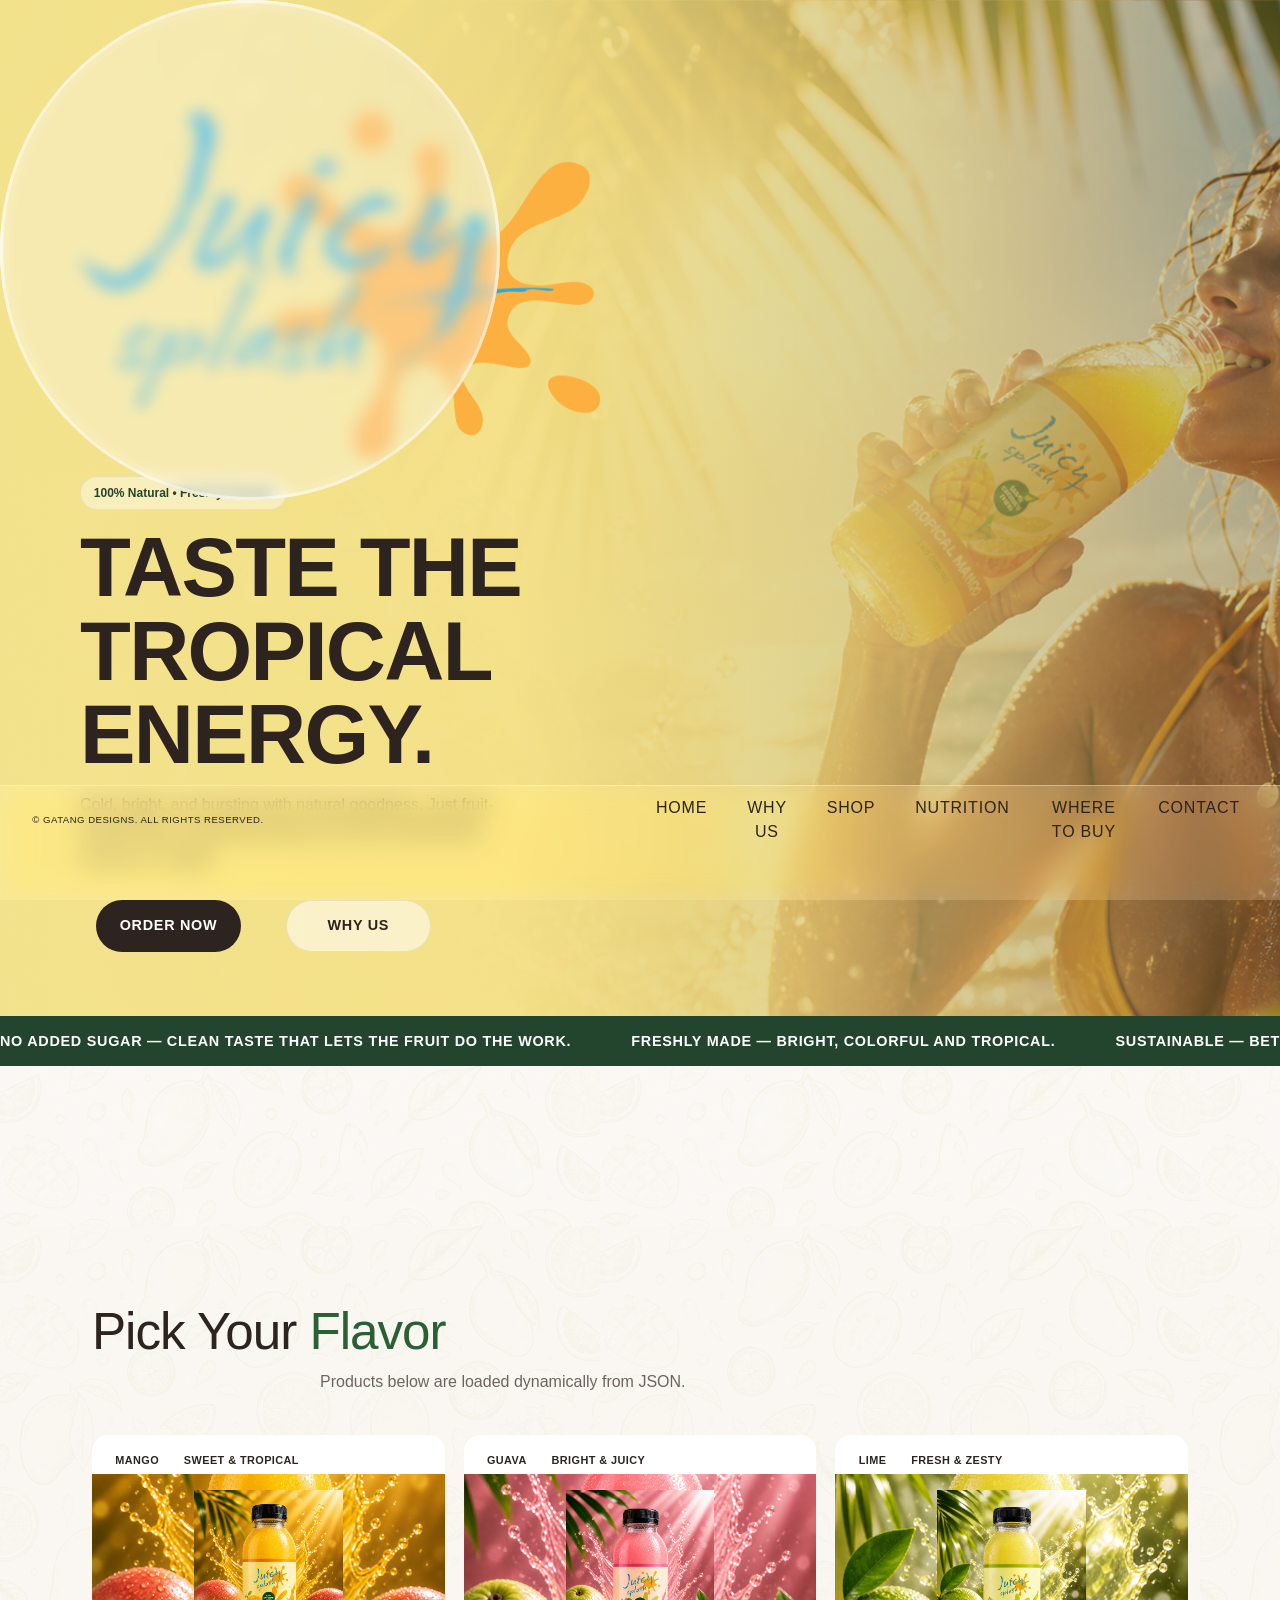
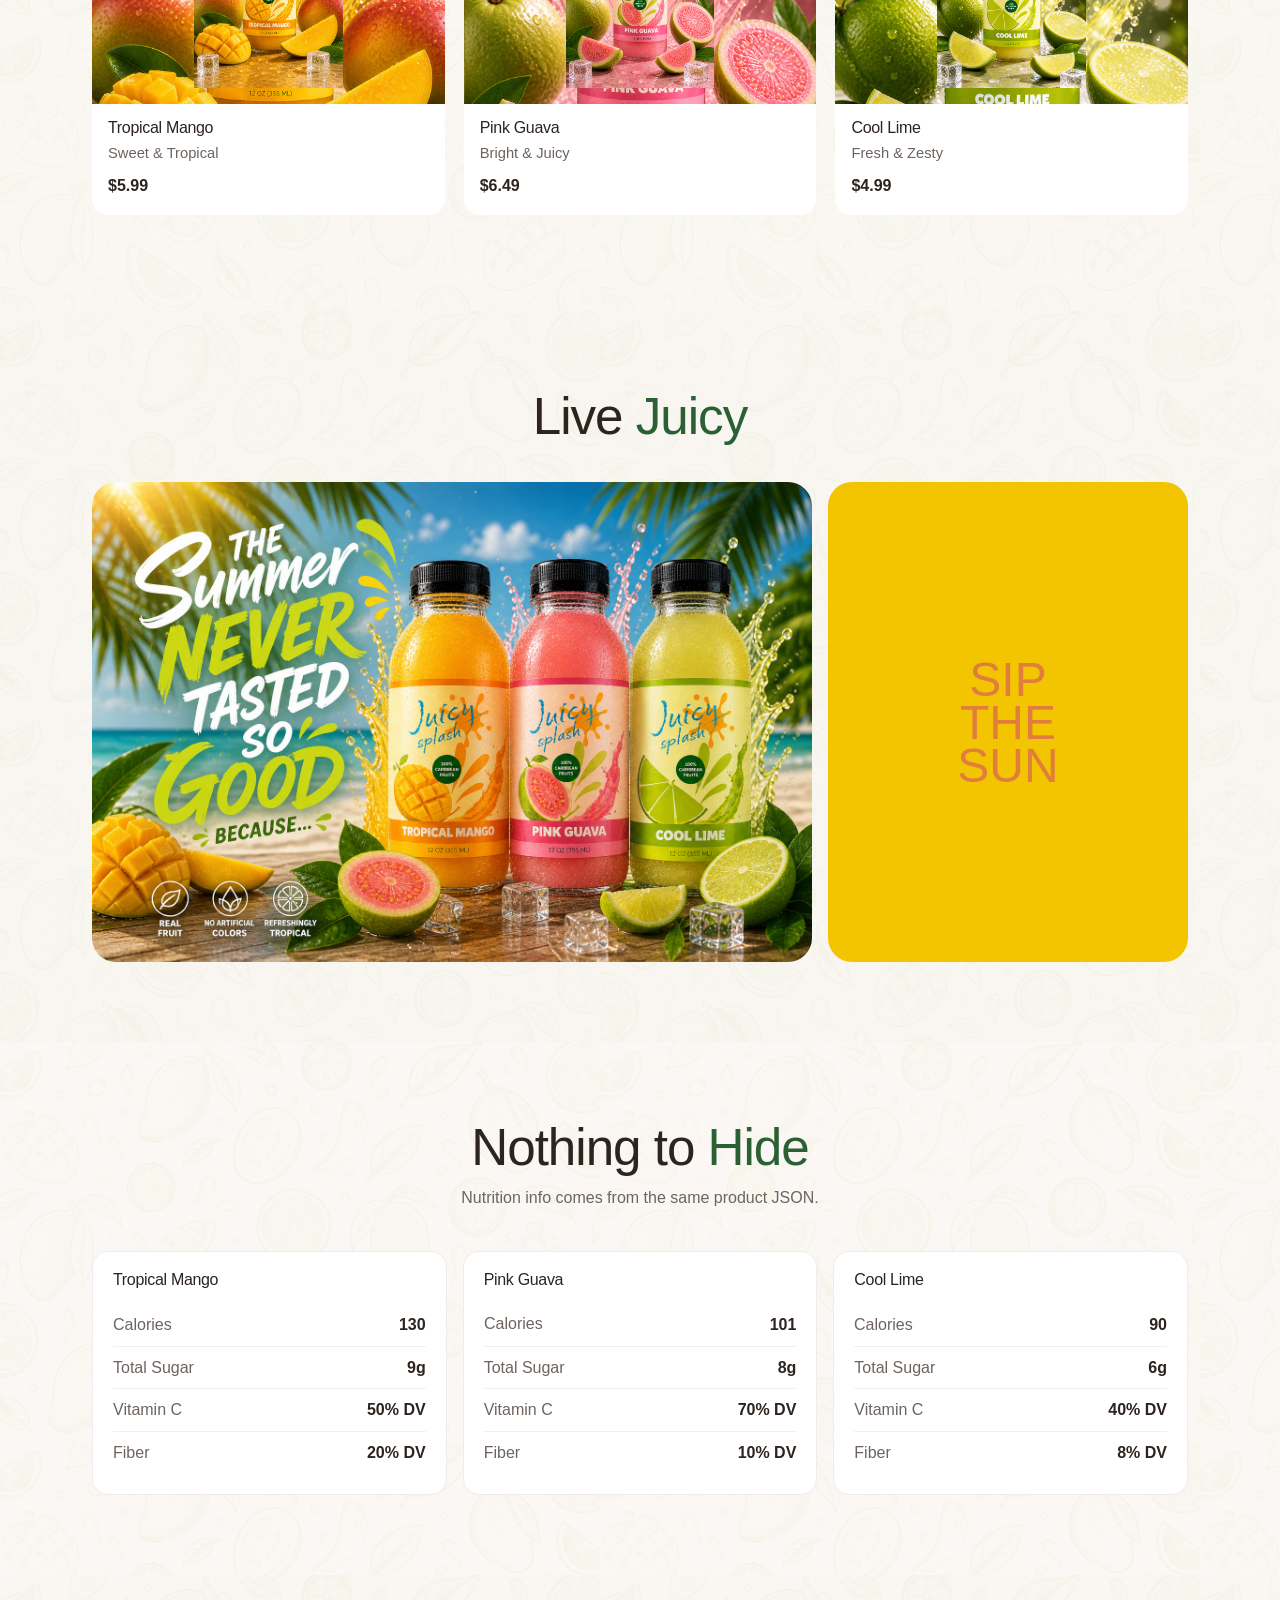
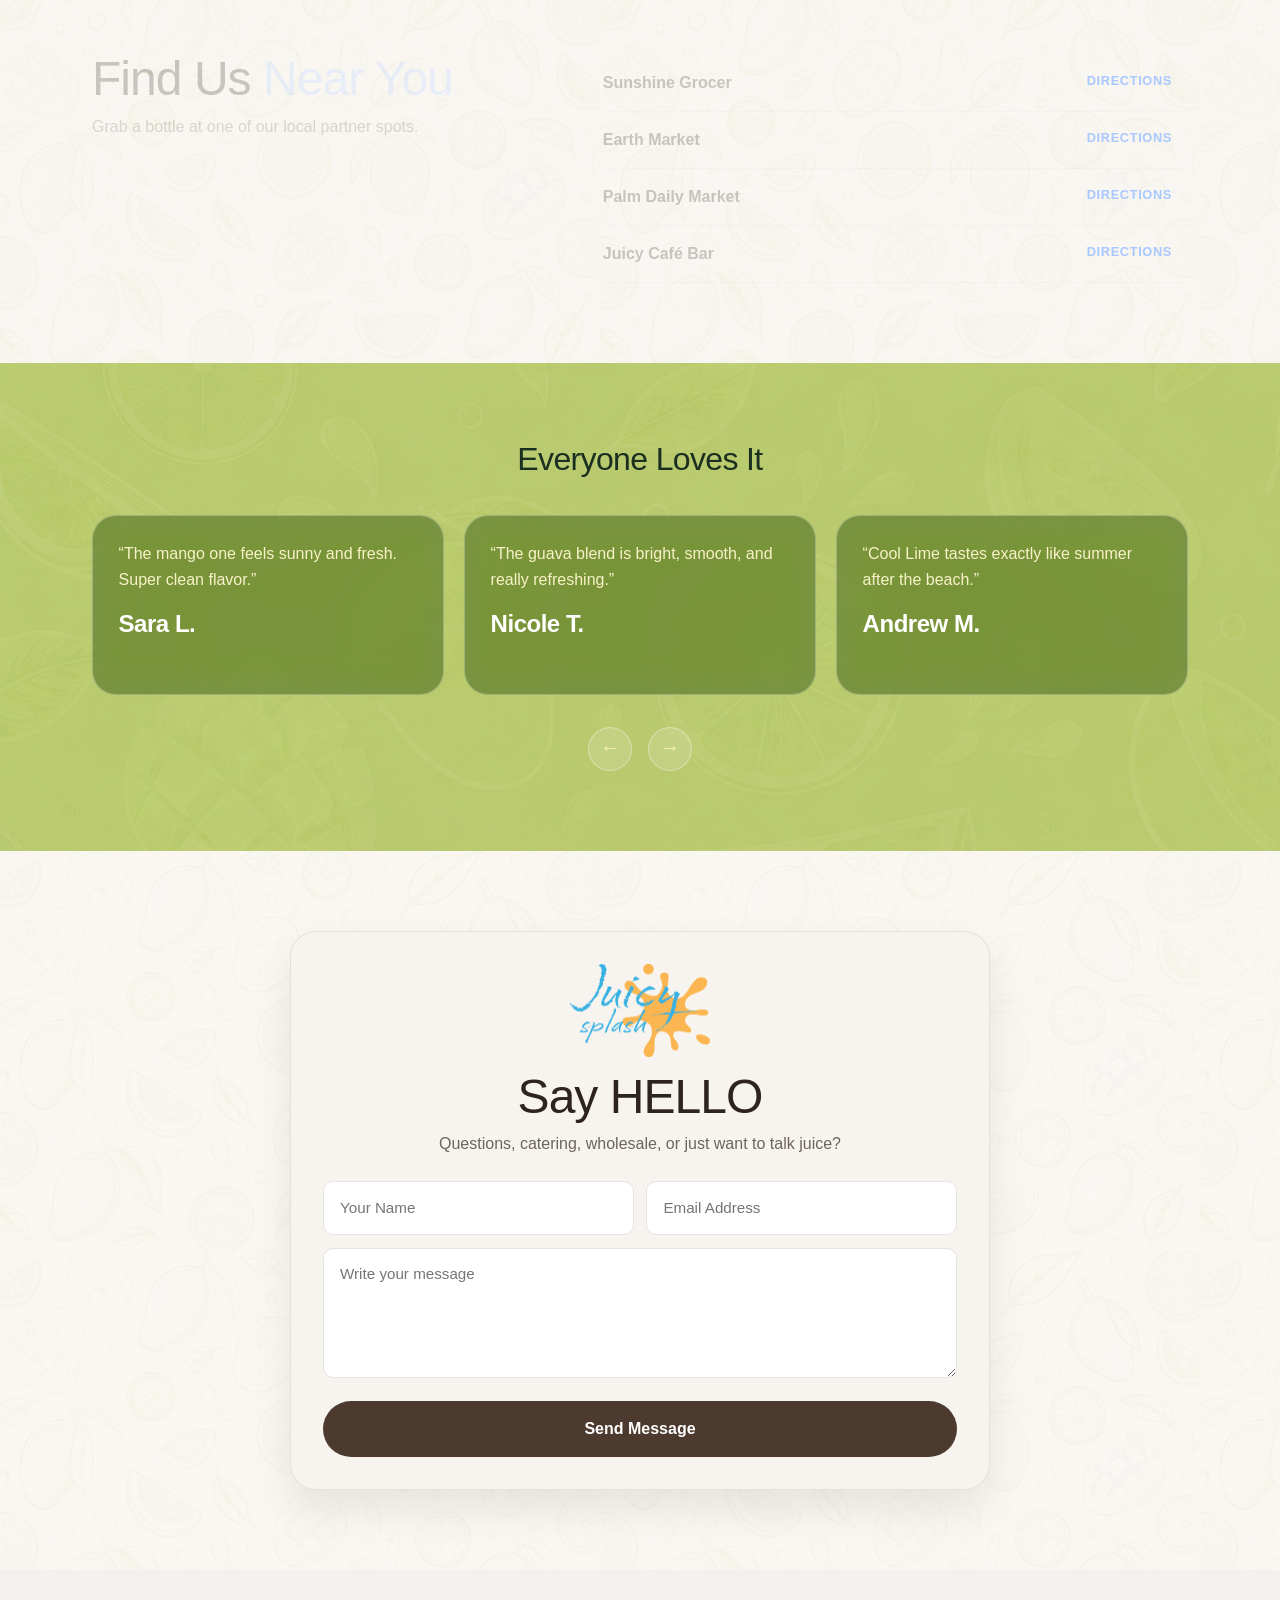
<file: index.html>
<!DOCTYPE html>
<html lang="en">
    <head>
        <meta charset="UTF-8" />
        <meta http-equiv="X-UA-Compatible" content="IE=edge" />
        <meta name="viewport" content="width=device-width, initial-scale=1.0" />
      
        <title>Gretel Alvarez Tang - Graphic Designer Portfolio</title>
        <meta name="google-site-verification" content="RTpMOP6rSgO3T47Cy-ySAzgArwTyP1rlOGrGDDT1LrA" />

           
        <!-- CSS y otros recursos -->
        <link rel="stylesheet" href="https://cdn.jsdelivr.net/npm/bootstrap@5.3.3/dist/css/bootstrap.min.css"  integrity="sha384-QWTKZyjpPEjISv5WaRU9OFeRpok6YctnYmDr5pNlyT2bRjXh0JMhjY6hW+ALEwIH"   crossorigin="anonymous">
                
        <!--fontaweson for links-->
        <link rel="stylesheet" href="https://cdnjs.cloudflare.com/ajax/libs/font-awesome/6.5.0/css/all.min.css" integrity="sha512-..." crossorigin="anonymous" referrerpolicy="no-referrer" />

        <link rel="stylesheet" href="https://cdnjs.cloudflare.com/ajax/libs/font-awesome/6.5.0/css/all.min.css" integrity="sha512-...tuhash..."  crossorigin="anonymous"  referrerpolicy="no-referrer" />
        <!-- Google tag (gtag.js) -->
<script async src="https://www.googletagmanager.com/gtag/js?id=G-X2R58E5647"></script>

        
        <link rel="stylesheet" href="css/styles.css" />
      </head>
      
      <body>

  <!-- PRELOADER -->
  <div id="loading">
    <div class="progress-container">
      <div class="progress-bar" id="progress-bar"></div>
      <span id="progress-text">0%</span>
    </div>
  </div>

<!-- header -->

<main class="juice-site">

  <!-- HERO -->
  <section id="section1" class="hero-section borroso">
    <div class="hero-container">
      <div class="hero-text fade-up">
        <img src="img/logo.png" alt="JuicySplash logo" class="hero-logo">
        <span class="hero-badge">100% Natural • Freshly Pressed</span>
        <h1 id="section1Text">
          Taste the Tropical Energy.
        </h1>
        <p id="pHome" class="hero-copy">
          Cold, bright, and bursting with natural goodness. Just fruit-forward flavor, refreshing energy, and colors that feel like summer in a bottle.
        </p>

        <div class="hero-buttons">
          <a href="#shop" class="btn-hero btn-dark">Order Now</a>
          <a href="#section2" class="btn-hero btn-light">Why Us</a>
        </div>
      </div>
  
    </div>

    <div class="bouncing-ball ball1"></div>
    <div class="bouncing-ball ball2"></div>
    <div class="bouncing-ball ball3"></div>
  </section>

  <!-- WHY US -->
  <div class="ticker">
    <div class="ticker-track">
  
      <span>No Added Sugar — Clean taste that lets the fruit do the work.</span>
      <span>Freshly Made — Bright, colorful and tropical.</span>
      <span>Sustainable — Better choices for everyday refreshment.</span>
  
      <!-- DUPLICADO para loop infinito -->
      <span>No Added Sugar — Clean taste that lets the fruit do the work.</span>
      <span>Freshly Made — Bright, colorful and tropical.</span>
      <span>Sustainable — Better choices for everyday refreshment.</span>
  
    </div>
  </div>
  <section id="section2" class="feature-section borroso">
<!--      <div class="about-bubble about-bubble--1"></div>
    <div class="about-bubble about-bubble--2"></div> -->
    <div class="container feature-grid">
    </div>
   
    
  </section>

  <!-- SHOP -->
  <section id="shop" class="shop-section borroso">

    
    <div class="container section-intro">
      <h2>Pick Your <span>Flavor</span></h2>
      <p>Products below are loaded dynamically from JSON.</p>
    </div>

    <div class="container">
      <div id="productGrid" class="product-grid"></div>
    </div>


  </section>

  <!-- LIFESTYLE -->
  <section class="lifestyle-section borroso">
    <div class="container section-intro text-center">
      <h2>Live <span>Juicy</span></h2>
    </div>

    <div class="container lifestyle-grid">
      <div class="lifestyle-photo fade-up">
        <!-- PLACEHOLDER LIFESTYLE -->
        <img src="img/allfruits.png" alt="Lifestyle image placeholder">
      </div>

      <div class="lifestyle-quote fade-up delay-1">
        <p>Sip<br>The<br>Sun</p>
      </div>
    </div>
  </section>

  <!-- NUTRITION -->
  <section id="nutrition" class="nutrition-section borroso">
    <div class="container section-intro text-center">
      <h2>Nothing to <span>Hide</span></h2>
      <p>Nutrition info comes from the same product JSON.</p>
    </div>

    <div class="container">
      <div id="nutritionGrid" class="nutrition-grid"></div>
    </div>
  </section>

  <!-- FIND US -->
  <section id="find-us" class="find-section borroso">
    <div class="container find-grid">
      <div class="find-copy">
        <h2>Find Us <span>Near You</span></h2>
        <p>Grab a bottle at one of our local partner spots.</p>
      </div>

      <div class="store-list">
        <div class="store-item"><span>Sunshine Grocer</span><a href="#">Directions</a></div>
        <div class="store-item"><span>Earth Market</span><a href="#">Directions</a></div>
        <div class="store-item"><span>Palm Daily Market</span><a href="#">Directions</a></div>
        <div class="store-item"><span>Juicy Café Bar</span><a href="#">Directions</a></div>
      </div>
    </div>
  </section>

  <!-- REVIEWS -->
  <section class="review-section borroso">
    <div class="container">
      <h2>Everyone Loves It</h2>
  
      <div class="review-carousel">
        <div class="review-track">
  
          <!-- Slide 1 -->
          <div class="review-slide">
            <article class="review-card">
              <p>“The mango one feels sunny and fresh. Super clean flavor.”</p>
              <h4>Sara L.</h4>
            </article>
  
            <article class="review-card">
              <p>“The guava blend is bright, smooth, and really refreshing.”</p>
              <h4>Nicole T.</h4>
            </article>
  
            <article class="review-card">
              <p>“Cool Lime tastes exactly like summer after the beach.”</p>
              <h4>Andrew M.</h4>
            </article>
          </div>
  
          <!-- Slide 2 -->
          <div class="review-slide">
            <article class="review-card">
              <p>“I love that it tastes fruity without feeling too sweet.”</p>
              <h4>Maria G.</h4>
            </article>
  
            <article class="review-card">
              <p>“The bottles look beautiful and the flavors feel tropical.”</p>
              <h4>James R.</h4>
            </article>
  
            <article class="review-card">
              <p>“Pink Guava is my favorite. It feels light and fresh.”</p>
              <h4>Emma S.</h4>
            </article>
          </div>
  
        </div>
      </div>
  
      <div class="review-controls">
        <button id="reviewPrev">←</button>
        <button id="reviewNext">→</button>
      </div>
    </div>
  </section>
  <!-- CONTACT -->
  <section id="contact" class="contact-section borroso">
    <div class="container">
      <div class="contact-card fade-up">
        <img src="img/logo.png" alt="logo" class="contact-logo">
        <h2>Say HELLO</h2>
        <p>Questions, catering, wholesale, or just want to talk juice?</p>

        <form class="contact-form">
          <div class="form-row">
            <input type="text" placeholder="Your Name">
            <input type="email" placeholder="Email Address">
          </div>
          <textarea placeholder="Write your message"></textarea>
          <button type="submit" class="btn-submit">Send Message</button>
        </form>
      </div>
    </div>
    
  </section>
</main>

<div id="header" class="fade-in" style="height: 10vh; "></div>

    
         <!-- Bootstrap Bundle JS (Popper incluido) -->
<script src="https://cdn.jsdelivr.net/npm/bootstrap@5.3.2/dist/js/bootstrap.bundle.min.js"></script>
 <script src="js/script.js"></script>

 <div id="distortion"></div>
    </body>

</html>
</file>
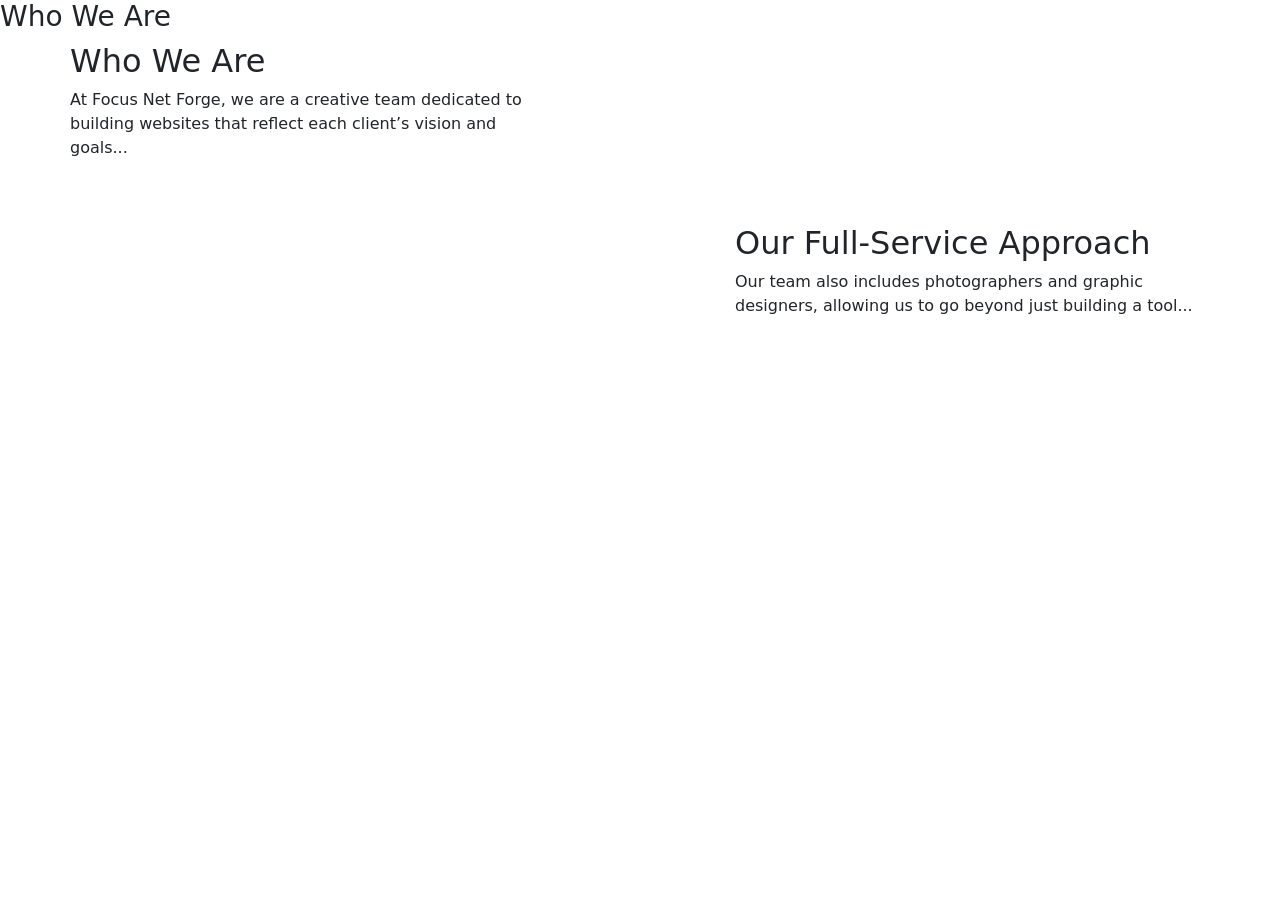
<file: testing.html>
<!-- EFECTO SIN TYPE FRASE COMPLETA
<h3 id="pHome2">I craft websites to fit every need, customized for the problem at hand.</h3>

<style>
#pHome2 span {
  opacity: 0.6;
}

#pHome2:hover span {
  transform: scale(1.25);
  opacity: 1;
}


</style>
<script>
  const pT2 = document.getElementById("pHome2");
  const text2 = pT2.textContent;
  
  pT2.textContent = "";
  
  text2.split("").forEach(char => {
    
    const span2 = document.createElement("span");
    span2.textContent = char === " " ? "\u00A0" : char;
    
    pT2.appendChild(span2);
  });
  </script>-->

  



  <!-- EFECTO POR LETRA <h3 id="pHome">I craft websites to fit every need, customized for the problem at hand.</h3>

<script>
const pT = document.getElementById("pHome");
const text = pT.textContent; // Tomamos el texto del <p>
pT.textContent = ""; // Limpiamos el <p> para la animación

function typeWriter(el, txt, speed = 50, step = 1, effect = "scale", onComplete) {
  let i = 0;

  function write() {
    if (i < txt.length) {
      const char = txt[i];
      const span = document.createElement("span");
      span.textContent = char === " " ? "\u00A0" : char;
      span.style.display = "inline-block";

      // Animación inicial
      span.style.transition = "transform 0.3s ease";
      span.style.transform = "scale(0)";

      el.appendChild(span);

      // Forzar que el navegador registre el estado inicial
      void span.offsetWidth;

      // Animación de aparición
      setTimeout(() => {
        span.style.transform = "scale(1)";
      }, 50);

  
      i += step;
      setTimeout(write, speed);
    } else {
      if (typeof onComplete === "function") onComplete();
    }
  }

  write();
}

// Llamamos la función usando el texto del <p>
typeWriter(pT, text, 50, 1, "scale", () => {
  console.log("Animación completa");
});
</script>-->

<!-- EFECTO POR PALABRA <h3 id="pHome">I craft websites to fit every need, customized for the problem at hand.</h3>

<script>
  const pT = document.getElementById("pHome");
  const text = pT.textContent;
  
  pT.textContent = "";
  
  text.split(" ").forEach(word => {
    const span = document.createElement("span");
    span.textContent = word;
    span.classList.add("word");
    pT.appendChild(span);
  
    // espacio entre palabras
    pT.appendChild(document.createTextNode("\u00A0"));
  });
  </script>

<STYle>
  #pHome .word {
  display: inline-block;
  transition: transform 0.3s ease, letter-spacing 0.3s ease;
}

#pHome .word:hover {
  transform: scale(1.25);
  letter-spacing: 1px;
}

</STYle>-->
<!--
<h3 id="pHome">I craft websites to fit every need, customized for the problem at hand.</h3>

<script>
  const pT = document.getElementById("pHome");
  const words = pT.textContent.split(" ");
  
  pT.textContent = "";
  
  const spans = words.map(word => {
    const span = document.createElement("span");
    span.textContent = word;
    span.classList.add("word");
    pT.appendChild(span);
    pT.appendChild(document.createTextNode(" "));
    return span;
  });
  
  let index = 0;
  
  setInterval(() => {
    // quitar énfasis anterior
    spans.forEach(span => span.classList.remove("active"));
  
    // activar palabra actual
    spans[index].classList.add("active");
  
    index = (index + 1) % spans.length; // vuelve al inicio
  }, 400); // velocidad de lectura
  </script>
  
  
  
<style>
#pHome {
  color: #9a9a9a;
}

#pHome .word {
  transition: color 0.25s ease;
}

#pHome .word.active {
  color: #111;
}


</style>-->

<!--EJEMPLO GALERIA CON DISTORCION EN EL MOUSE-->

<!--

<!DOCTYPE html>
<html lang="en">
<head>
  <meta charset="UTF-8">
  <meta name="viewport" content="width=device-width, initial-scale=1.0">
  <title>My Projects</title>
  <link rel="stylesheet" href="style.css">
</head>
<body>
<style>

  #projectsGrid {
  display: grid;
  grid-template-columns: repeat(auto-fit, minmax(40%, 1fr));
  gap: 20px;
}



.project-card {
  position: relative;
  overflow: hidden;
  border-radius: 12px;
  cursor: pointer;
  z-index: 1;
}
.project-card img {
  width: 100%;
  display: block;
  transition: filter 0.3s, transform 0.3s;
  filter: brightness(30%); /* filtrado inicial */
}

.project-card:hover img {
  filter: none; /* al pasar el mouse se quita */
}

.project-card img {
  width: 100%;
  display: block;
  transition: transform 0.3s, filter 0.3s;
}

/* efecto hover desktop: imagen se colorea y aparece tooltip */
.project-card .tooltip {
  position: absolute;
  bottom: 0;
  left: 0;
  width: 100%;
  background: rgba(0,0,0,0.7);
  color: #fff;
  padding: 15px;
  opacity: 0;
  transform: translateY(100%);
  transition: opacity 0.3s, transform 0.3s;
  font-size: 0.9em;
  line-height: 1.3;
}

.project-card:hover img {
  filter: non;
}

.project-card:hover .tooltip {
  opacity: 1;
  transform: translateY(0);
}

/* Móvil: mostrar de uno en uno */
@media (max-width: 768px) {
  #projectsGrid {
    grid-template-columns: 1fr;
  }

  .project-card .tooltip {
    position: absolute;
    bottom: 10px;
    left: 10px;
    width: auto;
    background: rgba(0,0,0,0.7);
    padding: 8px 12px;
    font-size: 0.85em;
    transform: translateY(0);
    opacity: 1;
    display: flex;
    align-items: center;
    gap: 5px;
  }

  .project-card:hover img {
    filter: none; /* no cambia en móvil */
  }

  .tooltip-text {
    display: none; /* texto solo aparece al tap */
  }

  .tooltip-icon {
    display: inline-block;
    width: 20px;
    height: 20px;
    border: solid #fff;
    border-width: 0 2px 2px 0;
    padding: 4px;
    transform: rotate(45deg);
    cursor: pointer;
  }
  #distortion {
    display: none !important;
  }
}
/* Desktop: no mostrar */
.mobile-icon {
  display: none;
}

/* Móvil: mostrar y posicionar */
@media (max-width: 768px) {
  .mobile-icon {
    display: block;
    position: absolute;
    top: 8px;
    right: 8px;
    color: #fff;
    font-size: 1.2em;
    z-index: 10;
    pointer-events: none; /* para que no bloquee el click en la tarjeta */
  }
  .tooltip-icon{
    display: none;
  }
}


#distortion {
  position: fixed;
  top: 0;
  left: 0;

  width: 500px;
  height: 500px;
  border-radius: 50%;

  pointer-events: none;
  z-index: 999999;

  backdrop-filter: grayscale(100%);
  -webkit-backdrop-filter: grayscale(100%);

  border: 1px solid rgba(255,255,255,0.25);

  transform: translate(-50%, -50%);
  opacity: 0;
  transition: opacity 0.2s ease;
}


</style>
  <h1>My Projects</h1>
  <section id="projectsGrid"></section>

  <script>
    fetch('js/data/projects.json')
 
  .then(res => res.json())
  .then(data => {
    const grid = document.getElementById('projectsGrid');
    data.projects.forEach(proj => {
      const card = document.createElement('div');
      card.classList.add('project-card');

      // Usar hero si existe, si no un placeholder
      const heroImg = proj.hero.trim() !== "" ? proj.hero.trim() : 'images/placeholder.png';

      card.innerHTML = `
  <img src="${heroImg}" alt="${proj.title}">
  <div class="tooltip">
    <span class="tooltip-text">
      ${proj.title}<br>${proj.description.substring(0, 100)}...
    </span>
    <span class="tooltip-icon"></span>
  </div>
  <span class="mobile-icon"><i class="fa-solid fa-square-up-right"></i></span>
`;


      // Click en móvil para mostrar tooltip
      const tooltipIcon = card.querySelector('.tooltip-icon');
      const tooltipText = card.querySelector('.tooltip-text');
      tooltipIcon?.addEventListener('click', e => {
        e.stopPropagation(); // evita que dispare el click en la tarjeta
        tooltipText.style.display = tooltipText.style.display === 'block' ? 'none' : 'block';
      });

      // Click en la tarjeta → página de detalles
      card.addEventListener('click', () => {
        window.location.href = `projects/${proj.id}.html`;
      });

      grid.appendChild(card);
    });
  })
  .catch(err => console.error(err));


//distortion

document.addEventListener("DOMContentLoaded", () => {
  const distortion = document.getElementById("distortion");
  const grid = document.getElementById("projectsGrid");

  if (!distortion || !grid) return;

  // mover solo cuando esté activo
  grid.addEventListener("mousemove", (e) => {
    distortion.style.left = e.clientX + "px";
    distortion.style.top  = e.clientY + "px";
  });

  // mostrar al entrar al grid
  grid.addEventListener("mouseenter", () => {
    distortion.style.opacity = "1";
  });

  // ocultar al salir del grid
  grid.addEventListener("mouseleave", () => {
    distortion.style.opacity = "0";
  });
});




  </script>
  <div id="distortion"></div>
</body>
</html>
-->

<!--


<section id="section1">
  <h1>Sección 1</h1>
  <p>Contenido debajo de la pelota. Prueba a ver cómo se ve cuando la pelota pasa encima de este texto.</p>
  <p>Más contenido para que se note el efecto.</p>
</section>

<section id="section2">
  <h2>Sección 2</h2>
  <p>Aquí no aparece la pelota.</p>
</section>


<div class="bouncing-ball ball1"></div>
<div class="bouncing-ball ball2"></div>
<div class="bouncing-ball ball3"></div>
<style>
/* Pelota que rebota y hace blur al contenido debajo */
.bouncing-ball {
  position: fixed;
  top: 0;
  left: 0;
  width: 500px;
  height: 500px;
  border-radius: 50%;
  z-index: 9999;
  border: 3px solid rgba(255, 255, 255, 0.6); /* color y grosor */

  /* Fondo semitransparente para que se vea el blur */
  background-color: rgba(255,255,255,0.1);

  /* El truco: blur al contenido que está detrás */
  backdrop-filter: blur(5px);
  -webkit-backdrop-filter: blur(5px);

  pointer-events: none; /* no bloquea clicks */


}

/* Rebote simple */
/* Pelota 1 - esquina superior izquierda */
@keyframes bounce1 {
  0%   { transform: translate(0, 0); }           /* esquina izquierda-norte */
  25%  { transform: translate(70vw, 20vh); }
  50%  { transform: translate(60vw, 70vh); }
  75%  { transform: translate(10vw, 60vh); }
  100% { transform: translate(0, 0); }
}

/* Pelota 2 - esquina inferior derecha */
@keyframes bounce2 {
  0%   { transform: translate(90vw, 90vh); }     /* esquina derecha-sur */
  25%  { transform: translate(50vw, 70vh); }
  50%  { transform: translate(60vw, 20vh); }
  75%  { transform: translate(80vw, 60vh); }
  100% { transform: translate(90vw, 90vh); }
}

/* Pelota 3 - esquina inferior izquierda */
@keyframes bounce3 {
  0%   { transform: translate(0, 90vh); }       /* esquina izquierda-sur */
  25%  { transform: translate(30vw, 70vh); }
  50%  { transform: translate(50vw, 20vh); }
  75%  { transform: translate(10vw, 40vh); }
  100% { transform: translate(0, 90vh); }
}


.ball1 { animation: bounce1 10s infinite linear; }
.ball2 { animation: bounce2 12s infinite linear; }
.ball3 { animation: bounce3 14s infinite linear; }


/* Secciones */
#section1 {
  position: relative;
  height: 100vh;
  background-color: white;
  color: brown;
  padding: 2rem;
}

#section2 {
  height: 100vh;
  background-color: lightgray;
  padding: 2rem;
}

</style>
-->


<!DOCTYPE html>
<html lang="en">
<head>
  <meta charset="UTF-8">
  <meta name="viewport" content="width=device-width, initial-scale=1.0">
  <title>Test Bootstrap</title>
  <!-- Bootstrap CSS -->
  <link href="https://cdn.jsdelivr.net/npm/bootstrap@5.3.2/dist/css/bootstrap.min.css" rel="stylesheet">
</head>
<body>
<!--SECTIO 2 ABOUT-->
<section id="section2"  class="fade-in" >
  <h3 id="h3Text" class="title-animate">Who We Are</h3>
  <div class="container about-section">
    <!-- Row 1 -->
    <div class="row align-items-center mb-5">
      <div class="col-md-5 text-box">
        <h2>Who We Are</h2>
        <p>
          At Focus Net Forge, we are a creative team dedicated to building websites that reflect each client’s vision and goals...
        </p>
      </div>
      <div class="col-md-1 d-flex justify-content-center">
        <div class="separator"></div>
      </div>
      <div class="col-md-6 d-flex justify-content-center ci">
        <div class="semi-circle right"></div>
      </div>
    </div>
  
    <!-- Row 2 -->
    <div class="row align-items-center">
      <div class="col-md-6 d-flex justify-content-center">
        <div class="semi-circle left"></div>
      </div>
      <div class="col-md-1 d-flex justify-content-center">
        <div class="separator"></div>
      </div>
      <div class="col-md-5 text-box">
        <h2>Our Full-Service Approach</h2>
        <p>
          Our team also includes photographers and graphic designers, allowing us to go beyond just building a tool...
        </p>
      </div>
    </div>
  </div>
  

<style>

  .about-section{
    height: 100%;
   
  }
.text-box {
padding: 0;
min-height: max-content;
}

.separator {
width: 2px;
background-color: #333;
height: 100%;
}

.ci{
  min-block-size: 100px;
}
/* Semicírculos verticales */
.semi-circle {

  width: 100px;
  height: 100px;
  border-radius: 50%;
  z-index: 9999;
  border: 3px solid rgba(255, 255, 255, 0.6); /* color y grosor */

  /* Fondo semitransparente para que se vea el blur */
  background-color: rgba(255,255,255,0.1);

  /* El truco: blur al contenido que está detrás */
  backdrop-filter: blur(5px);
  -webkit-backdrop-filter: blur(5px);

}
.semi-circle:hover{
  filter: none; /* desaparece al pasar el mouse */
}
.semi-circle.right {

border-radius: 100%;
}

.semi-circle.left {

border-radius: 100%;
}

/* Responsive: unir semicirculos en móvil como un círculo */
@media (max-width: 768px) {
.row {
flex-direction: column !important;
text-align: center;
}


.separator {
width: 50%;
height: 2px;
margin: 20px auto;
}

.semi-circle{
transform: rotate(180deg);

}

}

</style>
  <!-- Bootstrap JS -->
  <script src="https://cdn.jsdelivr.net/npm/bootstrap@5.3.2/dist/js/bootstrap.bundle.min.js"></script>
</body>
</html>
</file>
<file: css/styles.css>
:root {
  /* FONTS */
  --font-heading: "Oswald", sans-serif;
  --font-body: "Nunito", sans-serif;

  /* PALETA */
  --primary: #24452d;
  --primary-dark: #1a2f20;
  --accent-pink: #fbb040;
  --accent-yellow: #f4c842;
  --accent-green: #8fcf93;
  --accent-green-strong: #2a6033;
  --accent-blue: #a8c8ff;

  --bg-hero-1: #f3e38f;
  --bg-hero-2: #cedf92;
  --bg-soft: #f3f1ee;
  --bg-panel: #ffffff;

  --text-dark: #2d241f;
  --text-soft: #6d645f;
  --text-light: #ffffff;

  --border-soft: rgba(42, 34, 29, 0.08);
  --glass-bg: rgba(255,255,255,0.12);
  --border-light: rgba(255,255,255,0.45);

  --radius-xl: 24px;
  --radius-lg: 20px;
  --radius-md: 16px;
  --radius-sm: 12px;

  --shadow-soft: 0 20px 40px rgba(0,0,0,0.08);
  --transition: .35s ease;
}

/* RESET */
*,
*::before,
*::after {
  box-sizing: border-box;
}

html {
  scroll-behavior: smooth;
}

body {
  margin: 0;
  font-family: var(--font-body);
  color: var(--text-dark);
  background: var(--bg-soft);
  overflow-x: hidden;
}

/* =========================
   GLOBAL BACKGROUND PATTERN
========================= */

/* Secciones claras con patrón */
.feature-section,
.shop-section,
.lifestyle-section,
.nutrition-section,
.find-section,
.contact-section {
  position: relative;
  background-size: 600px;
  background-repeat: repeat;
}

/* Overlay con patrón */
.feature-section::before,
.shop-section::before,
.lifestyle-section::before,
.nutrition-section::before,
.find-section::before,
.contact-section::before {
  content: "";
  position: absolute;
  inset: 0;

  background-image: url("../img/pattern.png")!important;
  background-size: 600px;
  background-repeat: repeat;

  opacity: 0.75; /* AQUIIII AJUSTA */
  pointer-events: none;
  z-index: 0;
}


img {
  display: block;
  max-width: 100%;
}

a {
  text-decoration: none;
}

.container {
  width: min(1120px, 90%);
  margin-inline: auto;
}

h1, h2, h3, h4 {
  margin: 0;
  font-family: var(--font-heading);
  line-height: 1;
  letter-spacing: -0.02em;
}

p {
  margin: 0;
  line-height: 1.65;
}

/* PRELOADER */
#loading {
  position: fixed;
  inset: 0;
  background-color: var(--bg-soft);
  display: flex;
  justify-content: center;
  align-items: center;
  z-index: 99999;
  flex-direction: column;
  font-family: var(--font-body);
}

.progress-container {
  width: min(80%, 500px);
  height: 20px;
  background-color: rgba(255,255,255,0.35);
  border-radius: 999px;
  overflow: hidden;
  position: relative;
  margin-bottom: 10px;
  box-shadow: inset 0 0 5px rgba(0,0,0,0.15);
  border: 1px solid rgba(0,0,0,0.06);
}

.progress-bar {
  width: 0%;
  height: 100%;
  background: linear-gradient(90deg, var(--accent-yellow), var(--accent-pink));
  border-radius: 999px;
  transition: width 0.2s ease;
}

#progress-text {
  position: absolute;
  inset: 0;
  display: grid;
  place-items: center;
  color: var(--primary);
  font-weight: 800;
  font-size: 0.85rem;
  pointer-events: none;
}


/* =========================
   LINKS
========================= */
a {
  position: relative;
  text-decoration: none;
  color: var(--text-dark);
  text-transform: uppercase;
  margin-inline: 1rem;
  font-family: "Nunito", sans-serif;
  letter-spacing: 0.05em !important;
  transition: color var(--transition), transform var(--transition);
}

a:hover {
  transform: scale(1.05);
  }

a::before {
  content: "";
  position: absolute;
  width: 100%;
  height: 2px;
  background: var(--accent-green-strong);
  border-radius: 5px;
  transform: scaleX(0);
  transition: transform 0.5s ease;
  bottom: 0;
  left: 0;
  transform-origin: left;
}

a:hover::before {
  transform: scaleX(1);
}

.lnkMenu {
  color: var(--text-light) !important;
}

/* =========================
   ICONS
========================= */
.fas {
  color: var(--text-dark);
  font-size: 2em;
}

i {
  transition: color 0.4s ease;
}

/* =========================
   HEADER / NAV HELPERS
========================= */
#menu_hamburguer, #div_menubotom {
  visibility: hidden;
  justify-content: flex-end;
}

#navbarMenu {
  position: fixed;
  inset: 0;
  width: 100vw;
  height: 100vh;
  display: flex;
  flex-direction: column;
  justify-content: center;
  align-items: center;
  background: var(--overlay-dark);
  backdrop-filter: blur(8px);
  z-index: 10;
  visibility: hidden;
}



#container_top,
#foot_bar {
  transition: background-color 0.4s ease;
}

#foot_bar {
  border-top: 1px solid var(--text-light-soft);
}

#foot_bar {
  position: fixed;
  bottom: 0;
  left: 0;
  width: 100%;

  background: rgba(255, 255, 255, 0.18);
  backdrop-filter: blur(14px) saturate(140%);
  -webkit-backdrop-filter: blur(14px) saturate(140%);

  border-top: 1px solid rgba(255, 255, 255, 0.35);
  z-index: 10000;
}
#foot_bar {
  padding: 10px 0;
  min-height: 55px;
}

.copyright {
  display: block;
  font-size: 0.6rem;
  text-decoration: none;
  letter-spacing: 0.04em;
  margin: 0;
  line-height: 1.2;
  z-index: 2;
}

/* =========================
   GLOBAL TEXT TRANSITIONS
========================= */
h1, h2, h3, h4, h5, h6, p, a, span, i, button {
  transition: color 0.4s ease;
}

/* =========================
   FADE IN
========================= */
.fade-in {
  opacity: 0;
  transition: opacity 0.8s ease, transform 0.8s ease;
}

.fade-in.show {
  opacity: 1;
}

/* =========================
   SECTION 1 / HERO
========================= */
/* HERO */
.hero-section {
  position: relative;
  min-height: 100vh;  
  display: flex;
  align-items: center;
  padding: 7rem 5rem 4rem;
  overflow: hidden;
  background:
    linear-gradient(
      to right,
      rgba(243, 226, 143, 0.592),
      rgba(206, 223, 146, 0.21)
    ),
    url("../img/hero.png");

  background-size: cover;
  background-position: left;
}
.hero-section::before {
  content: "";
  position: absolute;
  inset: 0;

  background: linear-gradient(
    90deg,
    rgba(243,227,143,0.9) 0%,
    rgba(243,227,143,0.7) 40%,
    rgba(0,0,0,0.2) 100%
  );

  z-index: 0;
}

.hero-container {
  display: flex;
  align-items: center;
  justify-content: flex-start;
}
.hero-text {
 width: 50vw;
}

.hero-copy {
  color: rgba(0,0,0,0.8);
}

.hero-badge {
  display: inline-block;
  padding: .45rem .8rem;
  border-radius: 999px;
  background: rgba(255,255,255,.42);
  border: 1px solid rgba(0,0,0,.06);
  color: var(--primary);
  font-size: .75rem;
  font-weight: 700;
  margin-bottom: 1rem;
}

#section1Text {
  font-size: clamp(3rem, 7vw, 5.2rem);
  color: var(--text-dark);
  margin-bottom: 1rem;
  text-transform: uppercase;
  font-weight: 700;
}

#section1Text span {
  color: var(--accent-pink);
}

.hero-copy {
  color: var(--text-dark);
  max-width: 440px;
  margin-bottom: 1.8rem;
}

.hero-buttons {
  display: flex;
  gap: .8rem;
  flex-wrap: wrap;
}

.btn-hero {
  display: inline-flex;
  align-items: center;
  justify-content: center;
  min-width: 145px;
  padding: .9rem 1.2rem;
  border-radius:50px;
  font-family: var(--font-body);
  font-size: .9rem;
  font-weight: 800;
  transition: transform var(--transition), opacity var(--transition), background var(--transition);
}

.btn-dark {
  background: var(--text-dark);
  color: var(--text-light);
}

.btn-light {
  background: rgba(255,255,255,.55);
  color: var(--text-dark);
  border: 1px solid rgba(42,34,29,.08);
}

.btn-hero:hover {
  transform: translateY(-3px);
}


/* SECTION INTRO */
.section-intro {
  margin-bottom: 2.5rem;
}

.hero-logo {
  width: clamp(280px, 70vw, 520px);
  margin-bottom: 1rem;
  justify-self: center;
}

.section-intro {
  position: relative;
  z-index: 2;
}

.section-intro.text-center {
  text-align: center;
}

.section-intro h2 {
  font-size: clamp(2rem, 5vw, 3.2rem);
  margin-bottom: .7rem;
}

.section-intro h2 span {
  color: var(--accent-green-strong);
}

.section-intro p {
  color: var(--text-soft);
  max-width: 640px;
  margin-inline: auto;
}

/* FEATURES */

.ticker {
  width: 100%;
  height: 50px;
  overflow: hidden;
  background: var(--primary); /* o el color que quieras */
  display: flex;
  align-items: center;
}

.ticker-track {
  display: flex;
  gap: 60px;
  white-space: nowrap;
  animation: scrollTicker 20s linear infinite;
}

.ticker span {
  color: white;
  font-weight: 700;
  font-size: 0.9rem;
  letter-spacing: 0.05em;
  text-transform: uppercase;
}

/* ANIMACIÓN */
@keyframes scrollTicker {
  0% {
    transform: translateX(0);
  }
  100% {
    transform: translateX(-50%);
  }
}

.feature-section {
  padding: 5rem 0;
  background: #f5f4f2;
}

.feature-grid {
  display: grid;
  grid-template-columns: repeat(4, 1fr);
  gap: 1rem;
}

.feature-card {
  background: var(--bg-panel);
  padding: 1.5rem;
  border-radius: var(--radius-md);
  border: 1px solid var(--border-soft);
  text-align: center;
  box-shadow: var(--shadow-soft);
}

.feature-icon {
  font-size: 1.5rem;
  margin-bottom: .8rem;
}

.feature-card h3 {
  font-size: 1.05rem;
  margin-bottom: .5rem;
}

.feature-card p {
  color: var(--text-soft);
  font-size: .95rem;
}

/* SHOP */
.shop-section {
  padding: 5rem 0 6rem;
  background: var(--bg-soft);
}

.product-grid {
  display: grid;
  grid-template-columns: repeat(3, 1fr);
  gap: 1.2rem;
}

.product-card {
  position: relative;
  background: var(--bg-panel);
  border-radius: var(--radius-md);
  overflow: hidden;
  transition: transform var(--transition), box-shadow var(--transition);
}

.product-card:hover {
  transform: translateY(-6px);
  box-shadow: var(--shadow-soft);
}

.product-thumb {
  height: 230px;
  display: flex;
  align-items: center;
  justify-content: center;
  padding: 1rem;
}

.product-thumb img {
  height: 100%;
  object-fit: cover;
}

.product-meta {
  padding: .7rem .9rem 0;
  display: flex;
  gap: .45rem;
  flex-wrap: wrap;
 
}

.product-chip {
  display: inline-block;
  font-size: .68rem;
  font-weight: 800;
  text-transform: uppercase;
  letter-spacing: .04em;
  padding: .35rem .55rem;
  border-radius: 999px;
  background: rgba(255,255,255,.55);
}

.product-info {
  padding: 1rem;
}

.product-info h3 {
  font-size: 1rem;
  margin-bottom: .3rem;
}

.product-subtitle {
  color: var(--text-soft);
  font-size: .92rem;
  margin-bottom: .5rem;
}

.product-price {
  font-weight: 800;
  color: var(--text-dark);
}

.product-dot {
  position: absolute;
  right: 1rem;
  bottom: 1rem;
  width: 18px;
  height: 18px;
  border-radius: 50%;
}

/* .product-card.mango .product-thumb { background: #f6e9a6; }
.product-card.mango .product-dot { background: #f0b600; }

.product-card.guava .product-thumb { background: #f2d7e5; }
.product-card.guava .product-dot { background: #e45488; }

.product-card.passion .product-thumb {  background: #f7d96b; }

.product-card.passion .product-dot {  background: #e0a800;} */

/* LIFESTYLE */
.lifestyle-section {
  padding: 5rem 0;
  background: #efedea;
}

.lifestyle-grid {
  display: grid;
  grid-template-columns: 2fr 1fr;
  gap: 1rem;
}

.lifestyle-photo,
.lifestyle-quote {
  border-radius: var(--radius-xl);
  overflow: hidden;
}

.lifestyle-photo img {
  width: 100%;
  height: 100%;
  min-height: 250px;
  object-fit: cover;
}

.lifestyle-quote {
  display: flex;
  align-items: center;
  justify-content: center;
  background: #f2c500;
}

.lifestyle-quote p {
  font-family: var(--font-heading);
  font-size: clamp(2rem, 5vw, 3rem);
  line-height: .9;
  text-transform: uppercase;
  color: rgba(215, 88, 95, 0.65);
  text-align: center;
}

/* NUTRITION */
.nutrition-section {
  padding: 5rem 0;
  background: #f5f4f2;
}

.nutrition-grid {
  display: grid;
  grid-template-columns: repeat(3, 1fr);
  gap: 1rem;
}

.nutrition-card {
  background: var(--bg-panel);
  border: 1px solid var(--border-soft);
  border-radius: var(--radius-md);
  padding: 1.25rem;
}

.nutrition-card h3 {
  font-size: 1rem;
  margin-bottom: 1rem;
}

.nutrition-card ul {
  margin: 0;
  padding: 0;
  list-style: none;
}

.nutrition-card li {
  display: flex;
  justify-content: space-between;
  gap: 1rem;
  padding: .55rem 0;
  border-bottom: 1px solid rgba(0,0,0,.06);
}

.nutrition-card li:last-child {
  border-bottom: 0;
}

.nutrition-card span {
  color: var(--text-soft);
}

/* FIND US */
.find-section {
  padding: 5rem 0;
  background: #efedea;
}

.find-grid {
  display: grid;
  grid-template-columns: .9fr 1.1fr;
  gap: 2rem;
}

.find-copy h2 {
  font-size: clamp(2rem, 5vw, 3rem);
  margin-bottom: .7rem;
}

.find-copy h2 span {
  color: var(--accent-blue);
}

.find-copy p {
  color: var(--text-soft);
}

.store-item {
  display: flex;
  justify-content: space-between;
  gap: 1rem;
  padding: 1rem 0;
  border-bottom: 1px solid rgba(0,0,0,.08);
}

.store-item span {
  font-weight: 800;
}

.store-item a {
  color: var(--accent-blue);
  font-weight: 800;
  text-transform: uppercase;
  font-size: .8rem;
}

/* REVIEWS */
.review-section {
  position: relative;
  padding: 5rem 0;
  background-image: url("../img/patern.png");
  overflow: hidden;
}



.review-section > * {
  position: relative;
  z-index: 1;
}

.review-section h2 {
  color: #1a2f20;
  text-align: center;
  margin-bottom: 2.5rem;
}

/* CAROUSEL */
.review-carousel {
  overflow: hidden;
  width: 100%;
}

.review-track {
  display: flex;
  transition: transform 0.55s ease;
}

.review-slide {
  min-width: 100%;
  display: grid;
  grid-template-columns: repeat(3, 1fr);
  gap: 1.25rem;
}

/* GLASS CARDS */
.review-card {
  min-height: 180px;
  padding: 1.6rem;
  border-radius: 24px;

  background: rgba(20, 55, 25, 0.38);
  border: 1px solid rgba(255, 255, 255, 0.28);

  backdrop-filter: blur(16px) saturate(140%);
  -webkit-backdrop-filter: blur(16px) saturate(140%);
  color: #fff7d1;
}

.review-card p {
  margin-bottom: 1.2rem;
  line-height: 1.6;
  font-weight: 500;
  color: rgba(255, 247, 209, 0.95);
}

.review-card h4 {
  margin: 0;
  color: #ffffff;
  font-weight: 800;
}

/* BUTTONS */
.review-controls {
  margin-top: 2rem;
  display: flex;
  justify-content: center;
  gap: 1rem;
}

.review-controls button {
  width: 44px;
  height: 44px;
  border: 1px solid rgba(255,255,255,0.35);
  border-radius: 50%;
  cursor: pointer;

  background: rgba(255,255,255,0.14);
  color: #fff4ba;

  backdrop-filter: blur(12px);
  -webkit-backdrop-filter: blur(12px);

  font-size: 1.2rem;
  font-weight: 700;
  transition: transform 0.25s ease, background 0.25s ease;
}

.review-controls button:hover {
  transform: translateY(-3px);
  background: rgba(255,255,255,0.24);
}

/* MOBILE */
@media (max-width: 768px) {
  .review-slide {
    grid-template-columns: 1fr;
  }

  .review-card {
    min-height: auto;
  }
}
@media (max-width: 768px) {
  .review-slide {
    grid-template-columns: 1fr;
  }
}

/* CONTACT */

.contact-logo {
  width: 140px;
  margin: 0 auto 1rem;
  display: block;
  opacity: 0.9;
}
.contact-section {
  padding: 5rem 0;
  background: #f4f2ef;
}

.contact-card {
  max-width: 700px;
  margin-inline: auto;
  background: #f7f4ef;
  border: 1px solid rgba(0,0,0,.08);
  border-radius: 26px;
  padding: 2rem;
  box-shadow: var(--shadow-soft);
  text-align: center;
}

.contact-card h2 {
  font-size: clamp(2rem, 5vw, 3rem);
  margin-bottom: .6rem;
}

.contact-card h2 span {
  color: var(--accent-pink);
}

.contact-card p {
  color: var(--text-soft);
  margin-bottom: 1.5rem;
}

.contact-form .form-row {
  display: grid;
  grid-template-columns: repeat(2, 1fr);
  gap: .8rem;
  margin-bottom: .8rem;
}

.contact-form input,
.contact-form textarea {
  width: 100%;
  border: 1px solid rgba(0,0,0,.1);
  border-radius: 10px;
  padding: .9rem 1rem;
  font-family: var(--font-body);
  font-size: .95rem;
  background: #fff;
}

.contact-form textarea {
  min-height: 130px;
  resize: vertical;
  margin-bottom: 1rem;
}

.btn-submit {
  width: 100%;
  border: 0;
  border-radius: 999px;
  padding: 1rem 1.2rem;
  background: #4c3a2e;
  color: #fff;
  font-family: var(--font-body);
  font-weight: 800;
  cursor: pointer;
}

/* ANIMATIONS */
.fade-in {
  opacity: 0;
  transition: opacity 0.8s ease, transform 0.8s ease;
}

.fade-in.show {
  opacity: 1;
}

.fade-up {
  opacity: 0;
  transform: translateY(28px);
  animation: fadeUp .9s ease forwards;
}

.delay-1 { animation-delay: .15s; }
.delay-2 { animation-delay: .3s; }
/* =========================
   DISTORTION EFFECT
========================= */
#distortion {
  position: fixed;
  top: 0;
  left: 0;
  width: 200px;
  height: 200px;
  border-radius: 50%;
  pointer-events: none;
  z-index: 999999;
  backdrop-filter: grayscale(100%);
  -webkit-backdrop-filter: grayscale(100%);
  border: 1px solid var(--border-soft);
  transform: translate(-50%, -50%);
  opacity: 0;
  transition: opacity 0.2s ease;
}

/* =========================
   FLOATING / BOUNCING BALLS
========================= */
#section2 {
  position: relative;
}
.about-bubble-wrap {
  position: relative;
  z-index: 2;
  min-height: 220px;
}

.bouncing-ball {
  position: absolute;
  top: 0;
  left: 0;
  width: 500px;
  height: 500px;
  border-radius: 50%;
  z-index: 9999;
  border: 3px solid var(--border-light);
  background-color: var(--glass-bg);
  backdrop-filter: blur(5px);
  -webkit-backdrop-filter: blur(5px);
  pointer-events: auto;
}

.ball1 { animation: bounce1 10s infinite linear; }
.ball2 { animation: bounce2 12s infinite linear; }
.ball3 { animation: bounce3 14s infinite linear; }


/* ABOUT BUBBLES */
/* .about-bubble {
  position: absolute;
   border-radius: 50%;
  background: var(--glass-bg);
  backdrop-filter: blur(6px);
  -webkit-backdrop-filter: blur(6px);
  border: 2px solid var(--border-light);
  cursor: pointer;
  pointer-events: auto;
  z-index: 9999;
}

.about-bubble--1 {
  top: 0px;
  left: 10%;
  width: 720px;
  height: 720px;
}

.about-bubble--2 {
  top: 100%;
  right: 10%;
  width: 520px;
  height: 520px;
}

.about-bubble:hover{
  backdrop-filter: none;
  -webkit-backdrop-filter: none;
} */


/* =========================
   ANIMATIONS
========================= */
@keyframes floatUpDown {
  0%, 100% {
    transform: translateY(0);
  }
  50% {
    transform: translateY(-12px);
  }
}

@keyframes fadeUp {
  from {
    opacity: 0;
    transform: translateY(35px);
  }
  to {
    opacity: 1;
    transform: translateY(0);
  }
}

@keyframes explode {
  0% {
    transform: scale(1) rotate(0deg);
    opacity: 1;
  }
  100% {
    transform: scale(2) rotate(30deg);
    opacity: 0;
  }
}

/* Pelota 1 */
@keyframes bounce1 {
  0%   { transform: translate(0, 0); }
  25%  { transform: translate(70vw, 20vh); }
  50%  { transform: translate(60vw, 70vh); }
  75%  { transform: translate(10vw, 60vh); }
  100% { transform: translate(0, 0); }
}

/* Pelota 2 */
@keyframes bounce2 {
  0%   { transform: translate(90vw, 90vh); }
  25%  { transform: translate(50vw, 70vh); }
  50%  { transform: translate(60vw, 20vh); }
  75%  { transform: translate(80vw, 60vh); }
  100% { transform: translate(90vw, 90vh); }
}

/* Pelota 3 */
@keyframes bounce3 {
  0%   { transform: translate(0, 90vh); }
  25%  { transform: translate(30vw, 70vh); }
  50%  { transform: translate(50vw, 20vh); }
  75%  { transform: translate(10vw, 40vh); }
  100% { transform: translate(0, 90vh); }
}

/* =========================
   MOBILE / TABLET
========================= */
@media (max-width: 992px) {
  .hero-container {
    grid-template-columns: 1fr;
    text-align: center;
    gap: 2.5rem;
    justify-content: center;
    width: 100%;

  }
.hero-section{
  padding: 2rem;
  background-size: cover;
  background-position: center;
  background-repeat: no-repeat;
  
}
 


  .hero-text {
    text-align: center;
  }

  #section1Text {
    text-align: center;
  }



  .hero-buttons {
    justify-content: center;
  }

  .hero-media {
    margin-top: 1rem;
  }

  .hero-image-card {
    max-width: 430px;
  }


  /*Products*/
  .product-grid {    grid-template-columns: repeat(1, 1fr);   }
  .lifestyle-grid {    grid-template-columns: repeat(1, 1fr); gap: 0px; }


  .lifestyle-photo{
    border-radius: 10px 10px 0 0px;
    overflow: hidden;
  }
.lifestyle-quote {
  border-radius: 0 0 10px 10px;
  overflow: hidden;
  padding: 1rem;
}

/*nutricion*/
.nutrition-grid {
  display: grid;
  grid-template-columns: repeat(1, 1fr);
  gap: 1rem;
}
/*findUs*/
.find-grid {
  display: grid;
  grid-template-columns: repeat(1, 1fr);;
  gap: 2rem;
}

.review-grid{
  display: grid;
  grid-template-columns: repeat(1, 1fr);
  gap: 2rem;
}

 .form-row {
  display: grid;
  grid-template-columns: repeat(1, 1fr)!important;
  gap: .8rem;
  margin-bottom: .8rem;
}

}

@media (max-width: 768px) {

  .hero-container > div{
    grid-template-columns: 1fr;
    text-align: center;
    gap: 2.5rem;
    padding: 1rem;
    justify-content: center;
    width: 100%;
  }

  #menu_hamburguer, #div_menubotom {
    visibility: visible;
  }

  #navbarMenu {
    visibility: hidden;
  }

  #div_menutop {
    display: none;
  }

  #div_menubotom {
    display: block;
  }

  .borroso {
    filter: none;
  }

  i {
    font-size: 1.5em;
  }

  .row {
    flex-direction: column !important;
    text-align: center;
  }

  .col-md-6.d-flex {
    display: flex;
    justify-content: center;
    gap: 0;
  }

  .semi-circle.right,
  .semi-circle.left {
    width: 0%;
    top: 0;
    left: 0;
    bottom: 0;
    right: 0;
    margin: 0;
  }

  #section3 {
    min-height: auto !important;
  }

  #projectsGrid {
    grid-template-columns: 1fr;
  }

  .project-card {
    position: relative;
    width: 100%;
    height: 70vh;
    overflow: hidden;
    padding: 1rem;
  }

  .project-card img {
    height: 100%;
    object-fit: cover;
    filter: none !important;
    transition: none !important;
  }

  .project-card .tooltip {
    position: absolute;
    top: 0;
    left: 0;
    width: 100%;
    height: 100%;
    background: var(--overlay-soft);
    display: flex;
    align-items: center;
    justify-content: center;
    padding: 0;
    font-size: 0;
    z-index: 1;
    opacity: 1;
    transform: none;
  }

  .tooltip-text,
  .tooltip-icon {
    display: none;
  }

  .mobile-icon {
    display: block !important;
    position: absolute;
    top: 30%;
    left: 80%;
    transform: translate(-20%, -80%);
    font-size: 2em;
    z-index: 100 !important;
    pointer-events: auto;
    color: inherit;
  }

  .project-card:hover img,
  .project-card:hover .tooltip {
    filter: none;
    opacity: 1;
    transform: none;
  }

  #distortion {
    display: none !important;
  }
}

@media (max-width: 576px) {
  #section1 {
    padding: 6rem 0 3rem;
    min-height: auto;
  }

  #section1Text {
    font-size: 2.5rem;
  }

  .pHome {
    font-size: 1rem;
  }

  .btn-hero {
    width: 100%;
  }

  .hero-image-card {
    max-width: 100%;
  }

  .bouncing-ball {
    width: 260px;
    height: 260px;
  }
}
</file>
